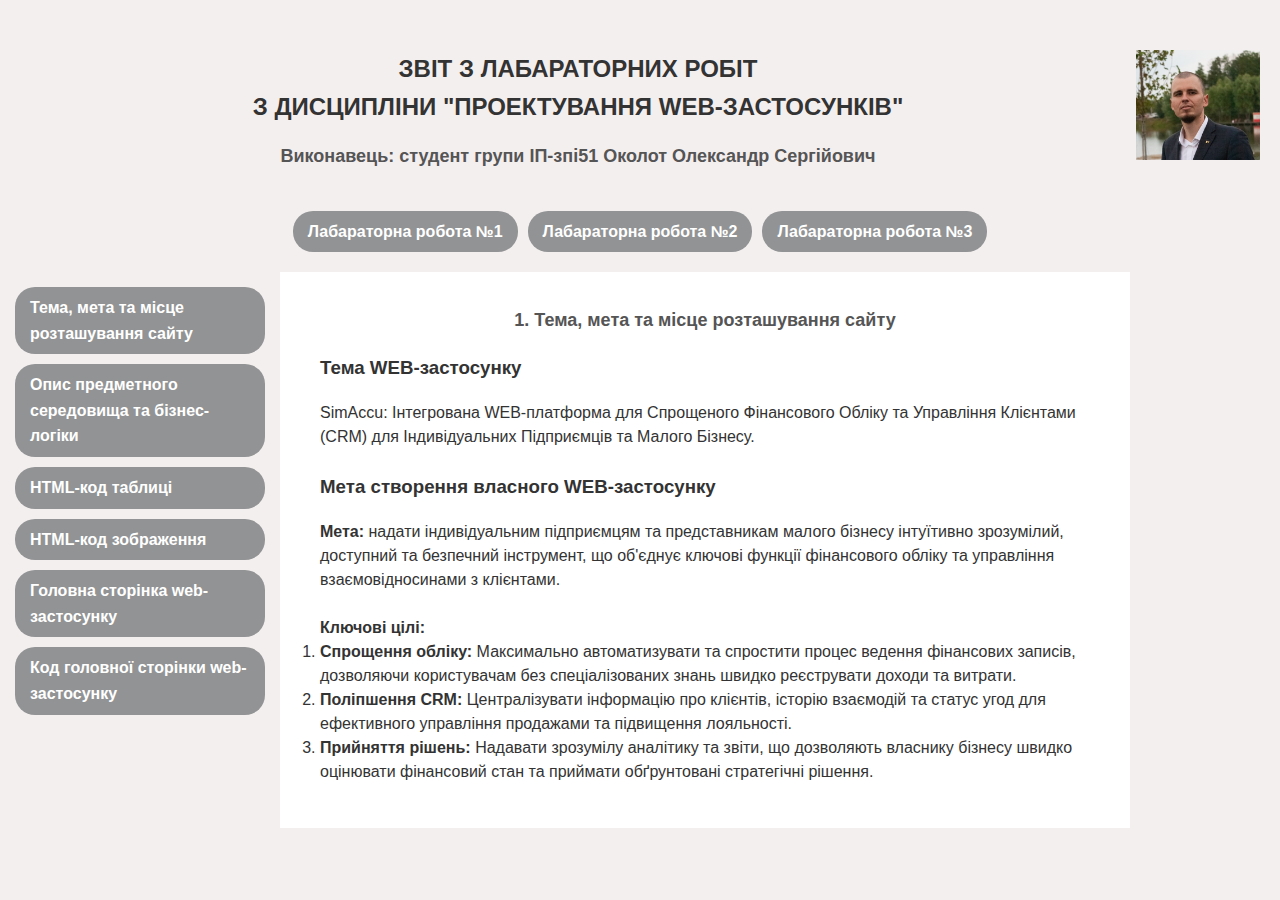
<file: IP-zpi51_appRECORD-Okolot_Oleksandr-FIOT-2025/index.html>
<!DOCTYPE html>
<html lang="en">
<head>
    <meta charset="UTF-8">
    <meta name="viewport" content="width=device-width, initial-scale=1.0">
    <title>Проектування WEB-застосунку (звіт)</title>
    <link rel="stylesheet" href="css/style.css">
    <script src="js/content.js"></script>
</head>
<body>
    <header>
        <div class="page-header">
            <div class="text-header">
                <h1>ЗВІТ З ЛАБАРАТОРНИХ РОБІТ <br>З ДИСЦИПЛІНИ "ПРОЕКТУВАННЯ WEB-ЗАСТОСУНКІВ"</h1>
                <h2>Виконавець: студент групи ІП-зпі51 Околот Олександр Сергійович</h2>
            </div>
            <img src="images/my_photo.jpg"
                alt = "My photo"
                width=10%
                height=10%
            />
        </div>
    </header>
    <main>
        <div>
            <ul class="top-menu">
                <li class="active">Лабараторна робота №1</li>
                <li class="active">Лабараторна робота №2</li>
                <li class="active">Лабараторна робота №3</li>
            </ul>
        </div>
        <div class="main-layout">
            <div class="left-sidebar">
                <ol>
                    <li class="active" data-content-id="app_introduction">Тема, мета та місце розташування сайту</li>
                    <li class="active" data-content-id="business_description">Опис предметного середовища та бізнес-логіки</li>
                    <li class="active" data-content-id="HTML_table_code">HTML-код таблиці</li>
                    <li class="active" data-content-id="HTML_image_code">HTML-код зображення</li>
                    <li class="active" data-content-id="main_page">Головна сторінка web-застосунку</li>
                    <li class="active" data-content-id="main_page_code">Код головної сторінки web-застосунку</li>
                </ol>
            </div>
            <div class="right-content" id="lab-content"> ТУТ БУДЕ ОПИС </div>
        </div>
    </main>
</body>
</html>
</file>
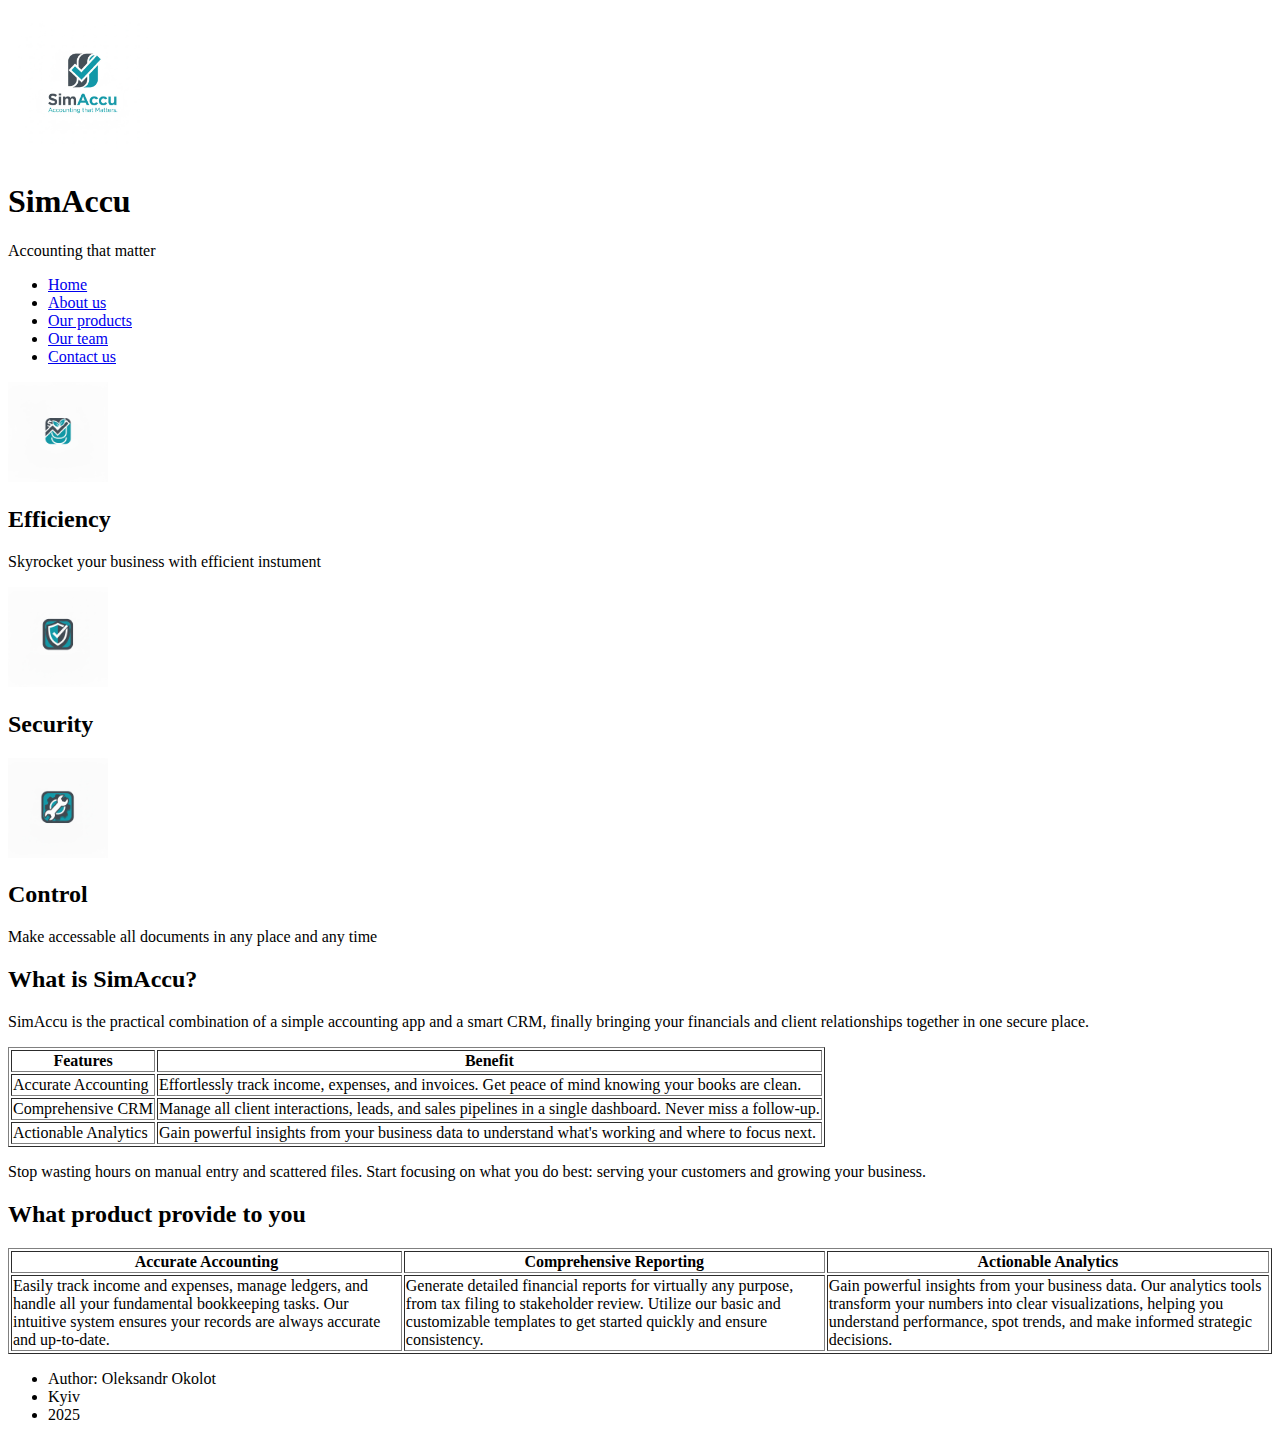
<file: IP-zpi51_appWEB-Okolot_Oleksandr-FIOT-2025/index.html>
<!DOCTYPE html>
<html lang="en">
<!-----HEADER----->
<head>
    <meta charset="UTF-8">
    <meta name="viewport" content="width=device-width, initial-scale=1.0">
    <title>Mini CRM project</title>
</head>

<body>
    <!--HEADER-->
    <header>
        <!--here place a logo, a name and a slogan of the COmpany-->
        <div>
            <img src="images/logo.jpg" 
                alt="Logo" 
                width=150px
                />
            <div>
                <h1>SimAccu</h1>
                <p>Accounting that matter</p>
            </div>
        </div>
        <!--main navigation-->
        <div>
            <!--temporary without pages to understand how to add pages-->
            <nav>
                <ul>
                    <li><a href="index.html">Home</a></li>
                    <li><a href="about.html">About us</a></li>
                    <li><a href="product.html">Our products</a></li>
                    <li><a href="team.html">Our team</a></li>
                    <li><a href="contact.html">Contact us</a></li>
                </ul>
            </nav>
        </div>
    </header>
    <!--MAIN-->
    <main>
        <!--here place main advantages of the Company-->
        <!--Style: 3 containers horisontally (left - image, right pro and short description)-->
        <section>
            <div>
                <img src="images/money.jpg"
                    alt="Efficiency"
                    width=100px
                    />
                <div>
                    <h2>Efficiency</h2>
                    <p>Skyrocket your business with efficient instument</p>
                </div>
            </div>
            <div>
                <img src="images/security.jpg"
                    alt="Security"
                    width=100px
                    />
                <div>
                    <h2>Security</h2>
                    <p></p>
                </div>
            </div>
            <div>
                <img src="images/practical.jpg"
                    alt="Practical"
                    width=100px
                    />
                <div>
                    <h2>Control</h2>
                    <p>Make accessable all documents in any place and any time</p>
                </div>
            </div>
        </section>
        <!--short description of the product-->
        <section>
            <article>
                <h2>What is SimAccu?</h2>
                <p>SimAccu is the practical combination of a simple accounting app and a smart CRM, 
                    finally bringing your financials and client relationships together in one secure 
                    place.</p>
                <table border="1">
                    <tr>
                        <th>Features</th>
                        <th>Benefit</th>
                    </tr>
                    <tr>
                        <td>Accurate Accounting</td>
                        <td>Effortlessly track income, expenses, and invoices. Get peace of mind 
                            knowing your books are clean.</td>
                    </tr>
                    <tr>
                        <td>Comprehensive CRM</td>
                        <td>Manage all client interactions, leads, and sales pipelines in a single 
                            dashboard. Never miss a follow-up.</td>
                    </tr>
                    <tr>
                        <td>Actionable Analytics</td>
                        <td>Gain powerful insights from your business data to understand what's 
                            working and where to focus next.</td>
                    </tr>
                </table>
                <p>Stop wasting hours on manual entry and scattered files. Start focusing on 
                    what you do best: serving your customers and growing your business.</p>
            </article>
        </section>
        <!--main service type: accounting, reporting, analytics-->
        <!--find how to place text on the image, now be a table-->
        <section>
            <h2>What product provide to you</h2>
            <table border="1">
                <tr>
                    <th>Accurate Accounting</th>
                    <th>Comprehensive Reporting</th>
                    <th>Actionable Analytics</th>
                </tr>
                <tr>
                    <td>Easily track income and expenses, manage ledgers, and handle 
                        all your fundamental bookkeeping tasks. Our intuitive system 
                        ensures your records are always accurate and up-to-date.</td>
                    <td>Generate detailed financial reports for virtually any purpose, 
                        from tax filing to stakeholder review. Utilize our basic and 
                        customizable templates to get started quickly and ensure 
                        consistency.</td>
                    <td>Gain powerful insights from your business data. Our analytics 
                        tools transform your numbers into clear visualizations, helping 
                        you understand performance, spot trends, and make informed strategic 
                        decisions.</td>
                </tr>
            </table>
        </section>
    </main>
    <!--FOOTER-->
    <footer>
        <ul>
            <li>Author: Oleksandr Okolot</li>
            <li>Kyiv</li>
            <li>2025</li>
        </ul>
    </footer>  
</body>

</html>
</file>
<file: IP-zpi51_appRECORD-Okolot_Oleksandr-FIOT-2025/css/style.css>
/*base reset of styles*/
* {
    box-sizing: border-box;
}

body {
    margin: 0;
    padding: 0;
    font-family: Arial, Helvetica, sans-serif;
    line-height: 1.6;
    color: #333;
    background-color: rgb(244, 239, 239);
}

ul, ol {
    /*list-style: none;*/
    padding: 0;
    margin: 0;
}

/*Headers style*/
h1, h2 {
    text-align: center;
    margin-bottom: 5px;
}

h1 {
    font-size: 24px;
    margin-top: 30px;
    color:#333;
}

h2 {
    font-size: 18px;
    color: #555;
    margin-bottom: 20px;
}

.page-header{
    display: flex;
    justify-content: space-between;
    align-items: center;
    padding: 20px 20px 0 20px;
}

.text-header {
    width: 90%;
    max-width: 900px;
    margin: 0 auto;
}


/*Describe classes for main body*/
.main-layout {
    display: flex;
    width: 100%;
}
        
.left-sidebar {
    flex: 0 0 280px;
    padding: 15px;
}

.right-content {
    flex: 1;
    padding: 20px;
}

.left-sidebar ol {
    list-style: none;
    padding: 0;
}

.left-sidebar ol li {
    display: block;
    background-color: #f0f0f04c;
    padding: 8px 15px;
    margin-bottom: 10px;
    border-radius: 20px;
    cursor: pointer;
}

.top-menu li:hover,
.left-sidebar ol li:hover > ol {
    background-color: #dcdcdc;
    opacity: 0.7;
}

.top-menu li.active:hover,
.left-sidebar ol li.active:hover {
    background-color: #dcdcdc;
    opacity: 1;
}

/*styles of subpoints*/
.left-sidebar ol ol {
    list-style: decimal;
    margin-top: 5px;
    margin-left: 20px;
}

.left-sidebar ol ol li {
    background-color: transparent;
    padding: 3px 0;
    border-radius: 0;
    margin-bottom: 3px;
    cursor: pointer;
    font-size: 14px;
}

.left-sidebar li.active {
    background-color: #929394;
    color: white;
    font-weight: bold;
}

/*describe classes for main content*/
.right-content {
    max-width: 850px;
    line-height: 1.5;
    font-size: 16px;
    padding: 20px 40px;
    background-color: #ffffff;
}

.right-content p, 
.right-content ul, 
.right-content ol {
    margin-bottom: 1.5em; /* add space between content part */
}

/*describe classes for top-menu*/
.top-menu {
    display: flex;
    list-style: none;
    padding: 0;
    margin: 20px 0;
    gap: 10px;
    justify-content: center;
}

.top-menu li {
    background-color: #f0f0f0;
    padding: 8px 15px;
    border-radius: 20px;
    cursor: pointer;
}

.top-menu li.active {
    background-color: #929394;
    color: white;
    font-weight: bold;
}
</file>
